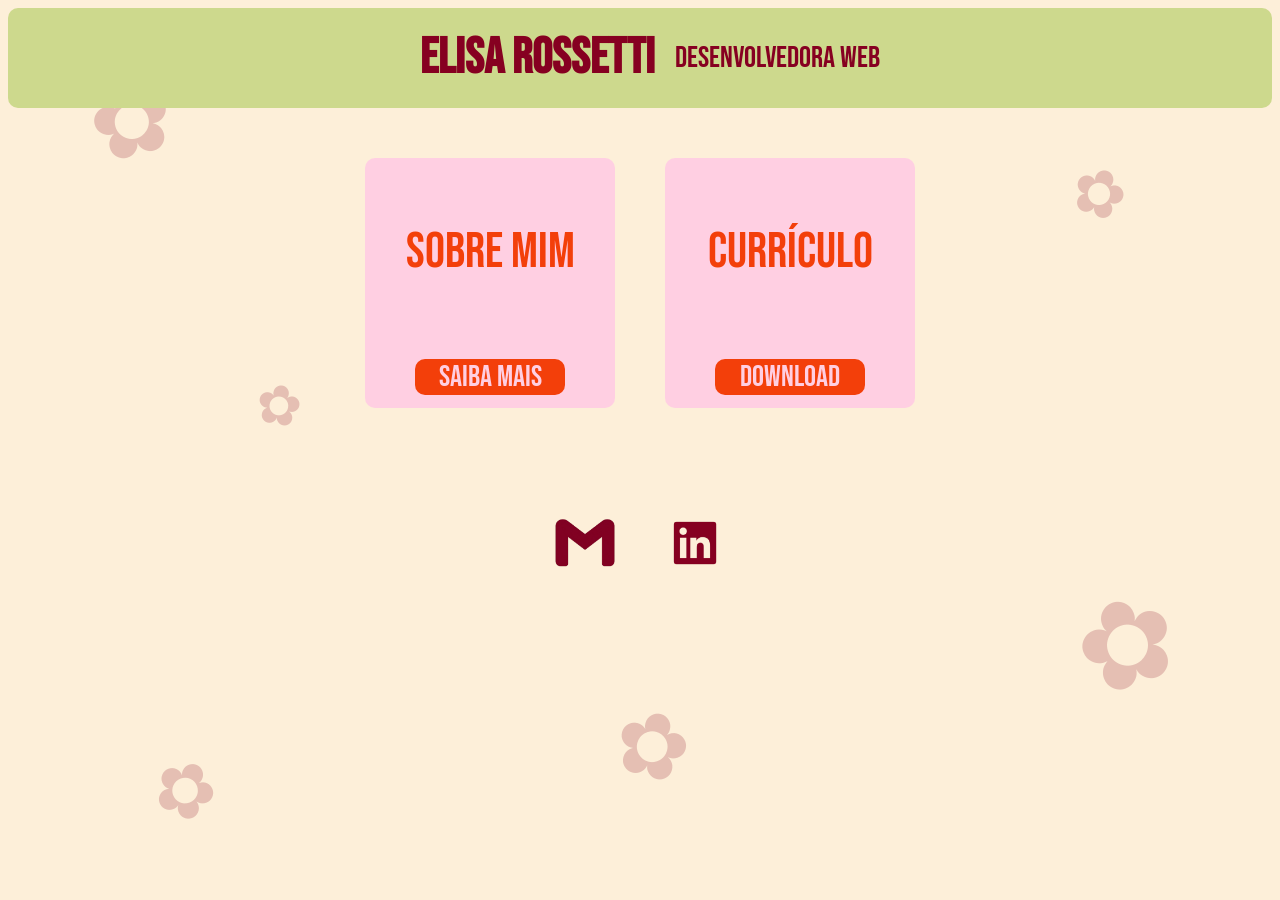
<file: index.html>
<!DOCTYPE html>
<html lang="en">

<head>
  <meta charset="UTF-8">
  <meta name="viewport" content="width=device-width, initial-scale=1.0">
  <title>Elisa Rossetti</title>
  <link rel="stylesheet" href="assets/css/styles.css">
  <link rel="preconnect" href="https://fonts.googleapis.com">
  <link rel="preconnect" href="https://fonts.gstatic.com" crossorigin>
  <link
    href="https://fonts.googleapis.com/css2?family=Bebas+Neue&family=Inter:ital,opsz,wght@0,14..32,100..900;1,14..32,100..900&family=Quicksand:wght@300..700&display=swap"
    rel="stylesheet">
  <meta name="viewport" content="width=device-width, initial-scale=1.0">
</head>

<body>
  <div class="flower-background" aria-hidden="true">
    <span class="flower flower-1">✿</span>
    <span class="flower flower-2">✿</span>
    <span class="flower flower-3">✿</span>
    <span class="flower flower-4">✿</span>
    <span class="flower flower-5">✿</span>
    <span class="flower flower-6">✿</span>
    <span class="flower flower-7">✿</span>
    <span class="flower flower-8">✿</span>
  </div>

  <div class="topo">
    <H1><strong>Elisa Rossetti</strong></H1>
    <p>Desenvolvedora Web</p>
  </div>

  <div class="info">
    <div class="box1">
      <p>Sobre mim</p>
      <a href="sobremim.html" class="botao1">Saiba mais</a>
    </div>
    <div class="box2">
      <p>Currículo</p>
      <a href="assets/documents/ElisaRossettiFonseca_2744.pdf" download class="botao1">Download</a>
    </div>

    
  </div>

  <footer class="rodape">
    <div class="images">
      <a href="mailto:elisarocharo7fonseca@gmail.com" target="_blank" class="gmailimg">
        <img src="assets/images/gmail.logo.png">
      </a>
      <a href="https://www.linkedin.com/in/elisa-rossetti-fonseca-03621a307/?isSelfProfile=true" target="_blank" class="linkedinimg">
        <img src="assets/images/linkedin.logo.png">
      </a>
    </div>
  </footer>
</body>

</html>
</file>
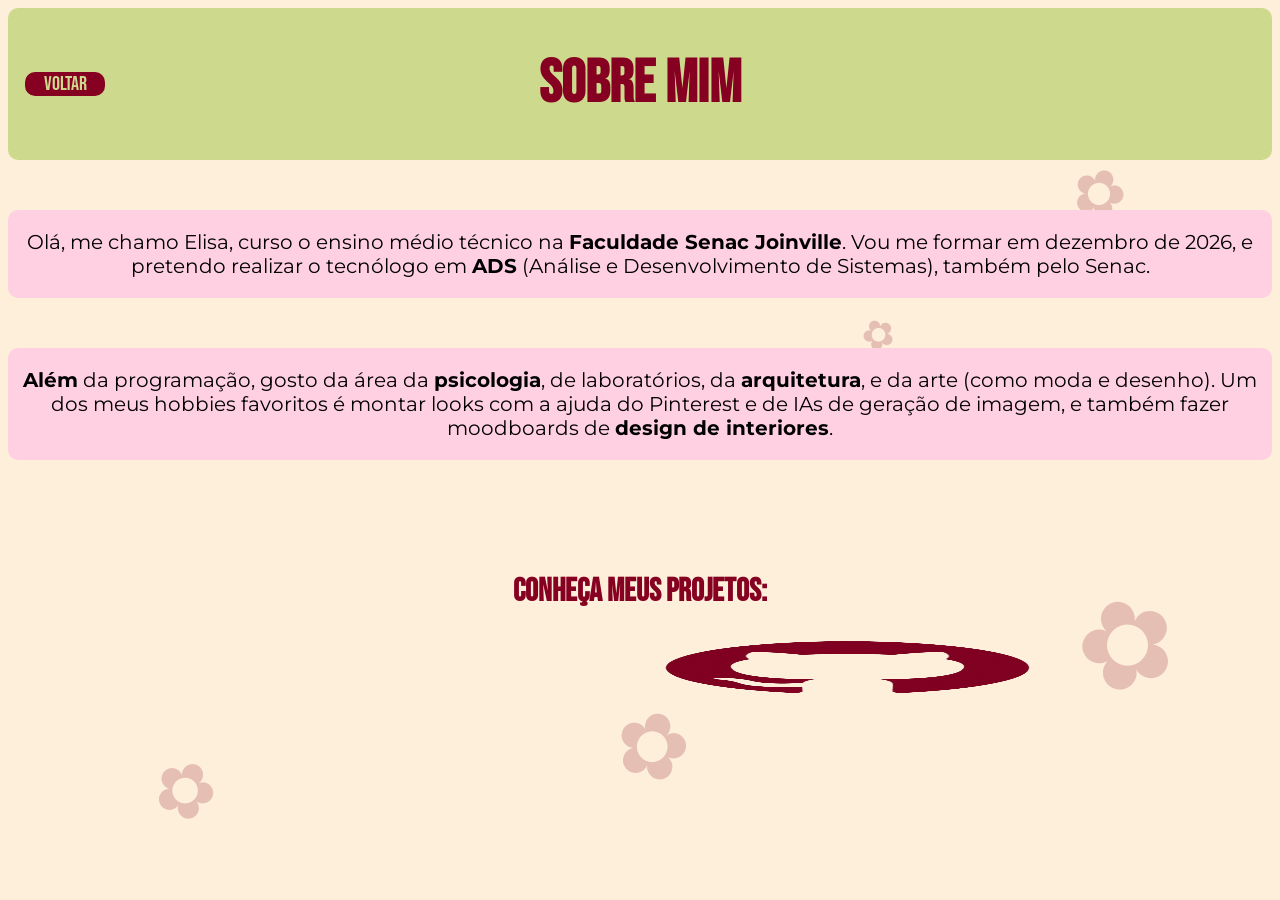
<file: sobremim.html>
<!DOCTYPE html>
<html lang="en">

<head>
    <meta charset="UTF-8">
    <meta name="viewport" content="width=device-width, initial-scale=1.0">
    <title>Sobre Mim</title>
    <link rel="stylesheet" href="assets/css/styles.css">
    <link rel="preconnect" href="https://fonts.googleapis.com">
    <link rel="preconnect" href="https://fonts.gstatic.com" crossorigin>
    <link
        href="https://fonts.googleapis.com/css2?family=Bebas+Neue&family=Inter:ital,opsz,wght@0,14..32,100..900;1,14..32,100..900&family=Quicksand:wght@300..700&display=swap"
        rel="stylesheet">
    <link rel="preconnect" href="https://fonts.googleapis.com">
    <link rel="preconnect" href="https://fonts.gstatic.com" crossorigin>
    <link href="https://fonts.googleapis.com/css2?family=Montserrat:ital,wght@0,100..900;1,100..900&display=swap"
        rel="stylesheet">
</head>

<body>
    <div class="flower-background" aria-hidden="true">
        <span class="flower flower-1">✿</span>
        <span class="flower flower-2">✿</span>
        <span class="flower flower-3">✿</span>
        <span class="flower flower-4">✿</span>
        <span class="flower flower-5">✿</span>
        <span class="flower flower-6">✿</span>
        <span class="flower flower-7">✿</span>
        <span class="flower flower-8">✿</span>
    </div>

    <div class="topo1">
        <a href="index.html" class="botao2">Voltar</a>
        <H1><strong>Sobre Mim</strong></H1>
    </div>

    <div class="box3">
        <p>Olá, me chamo Elisa, curso o ensino médio técnico na <strong>Faculdade Senac Joinville</strong>. Vou me formar em dezembro de
            2026, e pretendo realizar o tecnólogo em <strong>ADS</strong> (Análise e Desenvolvimento de Sistemas), também pelo Senac.</p>
    </div>

    <div class="box4">
        <p><strong>Além</strong> da programação, gosto da área da <strong>psicologia</strong>, de laboratórios, da <strong>arquitetura</strong>, e da arte (como moda e desenho). Um dos meus hobbies favoritos é montar looks com a ajuda do Pinterest e de IAs de geração de imagem, e também fazer moodboards de <strong>design de interiores</strong>.</p>
    </div>

    <div class="projetos">
        <h1>Conheça meus projetos:</h1>
        <a href="https://github.com/Rossettifsc?tab=repositories" target="_blank" class="gitimg">
            <img src="assets/images/github.logo.png">
        </a>
    </div>
</body>

</html>
</file>
<file: assets/css/styles.css>
.topo {
    background-color: #cdd98d;
    height: auto;
    width: auto;
    justify-content: center;
    align-items: center;
    display: flex;
    margin: auto;
    padding: 0;
    box-sizing: border-box;
    border-radius: 10px;
    font-family: "bebas neue";
    font-size: 30px;
    color: #860021;
    word-wrap: break-word;
}

body {
    background-color: #fdefd9;
}

.topo h1 {
    font-size: 50px;
    color: #860021;
    text-align: center;
    margin: 0;
    padding: 20px;
}


.flower-background {
  position: fixed;
  inset: 0;
  width: 100%;
  height: 100vh;
  overflow: hidden;
  pointer-events: none;
  z-index: -1;
}

.flower {
  position: absolute;
  color: #860021;
  opacity: 0.20;
  line-height: 1;
  user-select: none;
}

.flower-1 {
  top: 8%;
  left: 7%;
  font-size: 100px;
  transform: rotate(-15deg);
}

.flower-2 {
  top: 18%;
  right: 12%;
  font-size: 65px;
  transform: rotate(20deg);
}

.flower-3 {
  top: 42%;
  left: 20%;
  font-size: 55px;
  transform: rotate(10deg);
}

.flower-4 {
  top: 65%;
  right: 8%;
  font-size: 120px;
  transform: rotate(-20deg);
}

.flower-5 {
  bottom: 8%;
  left: 12%;
  font-size: 75px;
  transform: rotate(25deg);
}

.flower-6 {
  top: 5%;
  left: 55%;
  font-size: 45px;
  transform: rotate(-10deg);
}

.flower-7 {
  top: 78%;
  left: 48%;
  font-size: 90px;
  transform: rotate(15deg);
}

.flower-8 {
  top: 35%;
  right: 30%;
  font-size: 40px;
  transform: rotate(-25deg);
}

.info {
  display: flex;
  justify-content: center;
  margin-top: 50px;
  flex-direction: row;
  gap: 50px;
}

.box1 {
  display: flex;
  justify-content: space-around;
  align-items: center;
  background-color: #ffcfe2;
  width: 250px;
  height: 250px;
  border-radius: 10px;
  font-family: bebas neue;
  font-size: 50px;
  color: #f33f0a;
  flex-direction: column;
}

.box2 {
  display: flex;
  justify-content: space-around;
  align-items: center;
  background-color: #ffcfe2;
  width: 250px;
  height: 250px;
  border-radius: 10px;
  font-family: bebas neue;
  font-size: 50px;
  color: #f33f0a;
  flex-direction: column;
}

.botao1 {
  display: flex;
  background-color: #f33f0a;
  border-radius: 10px;
  font-family: bebas neue;
  color: #ffcfe2;
  font-size: 30px;
  border: none;
  outline: none;
  text-decoration: none !important;
  width: 150px;
  align-items: center;
  justify-content: center;
  transform: transform 0.7s ease;
}

.botao1:hover {
  cursor: pointer;
  background-color: #860021;
  transition: 0.5s;
  transform: scale(1.1);
}

.botao2 {
  display: flex;
  background-color: #860021;
  border-radius: 10px;
  font-family: bebas neue;
  color: #cdd98d;
  font-size: 20px;
  border: none;
  outline: none;
  text-decoration: none !important;
  width: 80px;
  align-items: left;
  justify-content: center;
  transform: transform 0.7s ease;
  position: absolute;
  left: 15px;
  margin-left: 10px;
}

.botao2:hover {
  cursor: pointer;
  background-color: #f33f0a;
  transition: 0.5s;
  transform: scale(1.1);
}

.topo1 {
    background-color: #cdd98d;
    height: auto;
    width: auto;
    justify-content: center;
    align-items: center;
    display: flex;
    margin: auto;
    padding: 0;
    box-sizing: border-box;
    border-radius: 10px;
    font-family: bebas neue;
    font-size: 30px;
    color: #860021;
    word-wrap: break-word;
}

.box3 {
  display: flex;
  align-items: center;
  justify-content: center;
  background-color: #ffcfe2;
  margin-top: 50px;
  border-radius: 10px;
  text-align: center;
  font-family: montserrat;
  font-size: 20px;
}

.box4 {
  display: flex;
  align-items: center;
  justify-content: center;
  background-color: #ffcfe2;
  margin-top: 50px;
  border-radius: 10px;
  text-align: center;
  font-family: montserrat;
  font-size: 20px;
}

  @media (max-width: 600px) {
    .info {
      flex-direction: column;
      align-items: center;
      display: flex;
    }
    .topo {
      flex-direction: column;
      align-items: center;
      display: flex;
    }
    .topo1 {
      flex-direction: column;
      align-items: center;
      display: flex;
    }
  }

.rodape {
  display: flex;
  align-items: center;
  margin-top: 100px;
  justify-content: center;
}

.images {
  display: flex;
  flex-direction: row;
  align-items: center;
  gap: 40px;
}

.images img {
  display: block;
  width: 70px;
  height: 70px;
  object-fit: contain;
}

.projetos {
  display: flex;
  align-items: center;
  justify-content: center;
  width: 100%;
  height: auto;
  flex-direction: column;
  border-radius: 10px;
  margin-top: 90px;
}

.projetos h1 {
  display: flex;
  font-family: bebas neue;
  color: #860021;
}

.gitimg {
  display: flex;
  width: 70px;
  height: 70px;
  object-fit: contain;
  margin-bottom: 20px;
}

.gitimg:hover {
  cursor: pointer;
  transition: 0.5s;
  transform: scale(1.1);
}

.gmailimg:hover {
  cursor: pointer;
  transition: 0.5s;
  transform: scale(1.1);
}

.linkedinimg:hover {
  cursor: pointer;
  transition: 0.5s;
  transform: scale(1.1);
}
</file>
